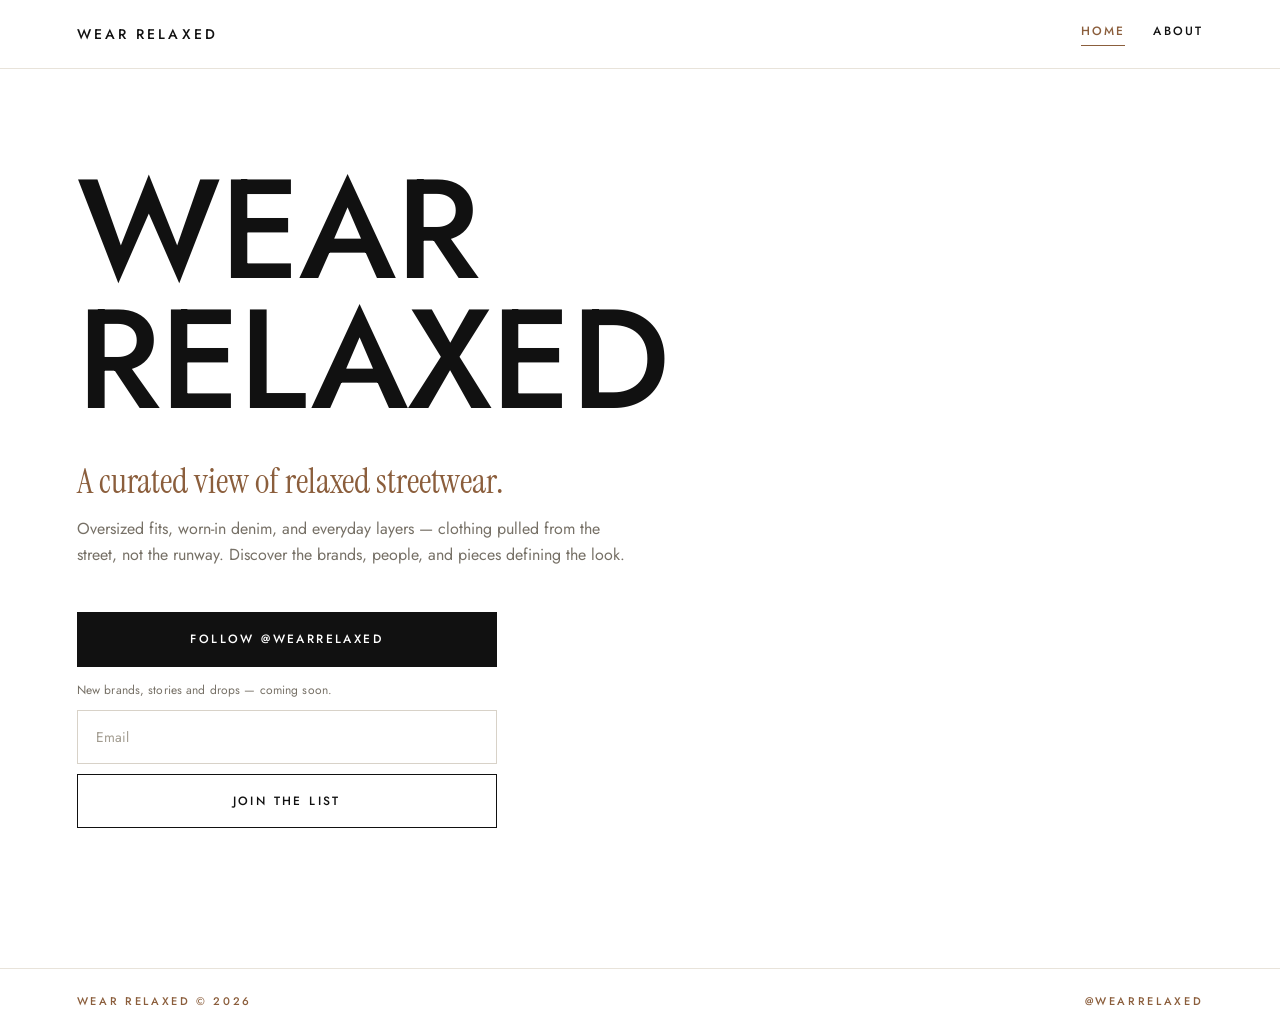
<file: index.html>
<!DOCTYPE html>
<html lang="en">
<head>
<meta charset="utf-8" />
<meta name="viewport" content="width=device-width, initial-scale=1" />
<title>Wear Relaxed — A curated view of relaxed streetwear.</title>
<meta name="description" content="Wear Relaxed is a curated view of relaxed streetwear — oversized fits, worn-in denim, and everyday layers pulled from the street, not the runway. Discover the brands, people, and pieces defining the look." />
<meta name="theme-color" content="#ffffff" />
<link rel="icon" href="favicon.svg" type="image/svg+xml" />

<meta property="og:title" content="Wear Relaxed" />
<meta property="og:description" content="A curated view of relaxed streetwear." />
<meta property="og:type" content="website" />
<meta property="og:url" content="https://wearrelaxed.com" />

<link rel="preconnect" href="https://fonts.googleapis.com">
<link rel="preconnect" href="https://fonts.gstatic.com" crossorigin>
<link href="https://fonts.googleapis.com/css2?family=Instrument+Serif&family=Jost:wght@400;500&display=swap" rel="stylesheet">
<link rel="stylesheet" href="styles.css" />
</head>

<body>

  <header class="nav rise">
    <a class="nav-logo" href="index.html">Wear Relaxed</a>
    <nav class="nav-links">
      <a href="index.html" aria-current="page">Home</a>
      <a href="about.html">About</a>
    </nav>
  </header>

  <main>
    <h1 class="rise d1"><span>Wear</span><span>Relaxed</span></h1>
    <p class="lede rise d2">A curated view of relaxed streetwear.</p>
    <p class="sub rise d2">Oversized fits, worn-in denim, and everyday layers — clothing pulled from the street, not the runway. Discover the brands, people, and pieces defining the look.</p>
    <div class="cta-row rise d3">
      <a class="cta" href="https://instagram.com/wearrelaxed" target="_blank" rel="noopener">Follow @wearrelaxed</a>
      <div class="join-group">
        <p class="join-note">New brands, stories and drops — coming soon.</p>
        <form class="join-form" id="joinForm" novalidate>
          <input class="join-input" type="email" name="email" placeholder="Email" required autocomplete="email" />
          <button class="cta cta-outline" type="submit">Join the List</button>
        </form>
      </div>
    </div>
    <p class="join-msg" id="joinMsg" aria-live="polite"></p>
  </main>

  <footer class="bottom rise d4">
    <span class="tag">Wear Relaxed © 2026</span>
    <span class="tag"><a href="https://instagram.com/wearrelaxed" target="_blank" rel="noopener">@wearrelaxed</a></span>
  </footer>

  <script>
    (function(){
      var FORM_ID = 'dWedbV';
      var FIELD_ID = '51441d87-afd5-4830-893a-62dbe07d6057';
      var form = document.getElementById('joinForm');
      var msg = document.getElementById('joinMsg');
      var input = form.querySelector('.join-input');
      var btn = form.querySelector('button');

      function uuid(){
        if (window.crypto && crypto.randomUUID) return crypto.randomUUID();
        return 'xxxxxxxx-xxxx-4xxx-yxxx-xxxxxxxxxxxx'.replace(/[xy]/g, function(c){
          var r = Math.random()*16|0, v = c === 'x' ? r : (r&0x3|0x8);
          return v.toString(16);
        });
      }

      form.addEventListener('submit', function(e){
        e.preventDefault();
        var email = input.value.trim();
        if (!email || !input.checkValidity()) {
          msg.textContent = 'Enter a valid email.';
          return;
        }
        btn.disabled = true;
        var original = btn.textContent;
        btn.textContent = 'Joining…';
        msg.textContent = '';

        fetch('https://api.tally.so/forms/' + FORM_ID + '/respond', {
          method: 'POST',
          headers: {'Content-Type': 'application/json'},
          body: JSON.stringify({
            sessionUuid: uuid(),
            respondentUuid: uuid(),
            responses: (function(){ var r = {}; r[FIELD_ID] = email; return r; })(),
            captchas: {},
            isCompleted: true,
            password: null
          })
        }).then(function(res){
          if (!res.ok) throw new Error('bad status');
          form.style.display = 'none';
          msg.textContent = "You're on the list.";
        }).catch(function(){
          btn.disabled = false;
          btn.textContent = original;
          msg.textContent = 'Something went wrong — try again.';
        });
      });
    })();
  </script>

</body>
</html>
</file>
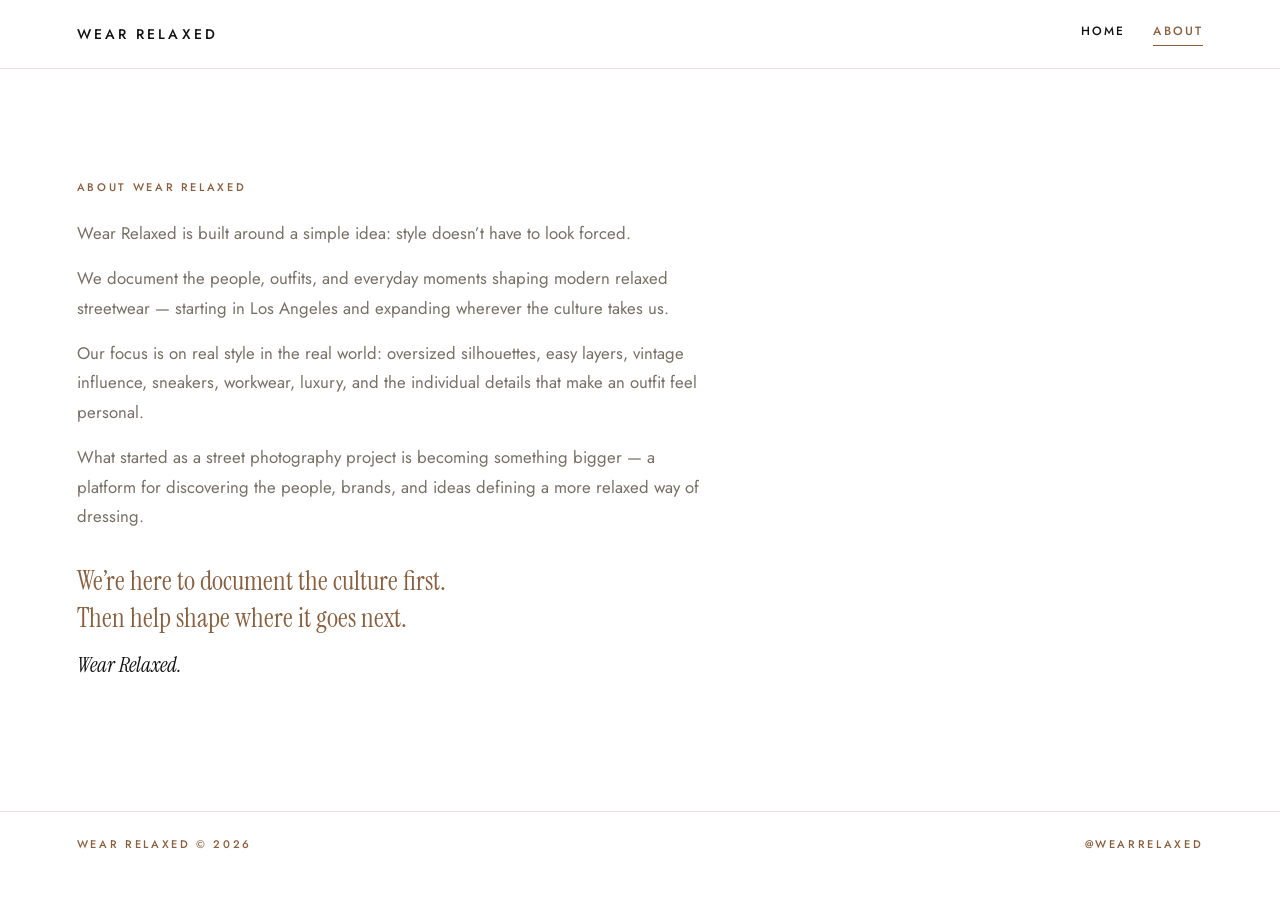
<file: about.html>
<!DOCTYPE html>
<html lang="en">
<head>
<meta charset="utf-8" />
<meta name="viewport" content="width=device-width, initial-scale=1" />
<title>About — Wear Relaxed</title>
<meta name="description" content="Wear Relaxed is built around a simple idea: style doesn't have to look forced. We document the people, outfits, and everyday moments shaping modern relaxed streetwear." />
<meta name="theme-color" content="#ffffff" />
<link rel="icon" href="favicon.svg" type="image/svg+xml" />

<meta property="og:title" content="About — Wear Relaxed" />
<meta property="og:description" content="Style doesn't have to look forced. The idea behind Wear Relaxed." />
<meta property="og:type" content="website" />
<meta property="og:url" content="https://wearrelaxed.com/about.html" />

<link rel="preconnect" href="https://fonts.googleapis.com">
<link rel="preconnect" href="https://fonts.gstatic.com" crossorigin>
<link href="https://fonts.googleapis.com/css2?family=Instrument+Serif&family=Jost:wght@400;500&display=swap" rel="stylesheet">
<link rel="stylesheet" href="styles.css" />
</head>

<body>

  <header class="nav rise">
    <a class="nav-logo" href="index.html">Wear Relaxed</a>
    <nav class="nav-links">
      <a href="index.html">Home</a>
      <a href="about.html" aria-current="page">About</a>
    </nav>
  </header>

  <main class="page">
    <div class="about-copy rise d1">
      <span class="tag">About Wear Relaxed</span>
      <p>Wear Relaxed is built around a simple idea: style doesn’t have to look forced.</p>
      <p>We document the people, outfits, and everyday moments shaping modern relaxed streetwear — starting in Los Angeles and expanding wherever the culture takes us.</p>
      <p>Our focus is on real style in the real world: oversized silhouettes, easy layers, vintage influence, sneakers, workwear, luxury, and the individual details that make an outfit feel personal.</p>
      <p>What started as a street photography project is becoming something bigger — a platform for discovering the people, brands, and ideas defining a more relaxed way of dressing.</p>
      <p class="close">We’re here to document the culture first.<br>Then help shape where it goes next.</p>
      <p class="sign">Wear Relaxed.</p>
    </div>
  </main>

  <footer class="bottom rise d4">
    <span class="tag">Wear Relaxed © 2026</span>
    <span class="tag"><a href="https://instagram.com/wearrelaxed" target="_blank" rel="noopener">@wearrelaxed</a></span>
  </footer>

</body>
</html>
</file>
<file: styles.css>
:root{
  --paper:#ffffff;
  --ink:#111111;
  --muted:#767066;
  --line:#e8e3da;
  --field:#d8d2c8;
  --accent:#8b5e3c;      /* clay/terracotta — the one warm accent, legible on white */
  --accent-rgb:139,94,60;
  --sans:'Jost','Helvetica Neue',Arial,sans-serif;
  --serif:'Instrument Serif','Times New Roman',serif;
  --pad:clamp(22px,6vw,88px);
}

*{box-sizing:border-box;}
html{-webkit-text-size-adjust:100%;}
body{
  margin:0;
  min-height:100svh;
  background:var(--paper);
  color:var(--ink);
  font-family:var(--sans);
  font-weight:400;
  font-size:16px;
  line-height:1.6;
  -webkit-font-smoothing:antialiased;
}
a{color:inherit; text-decoration:none;}

.tag{
  font-size:11px; font-weight:500; letter-spacing:.24em;
  text-transform:uppercase; color:var(--accent);
}

/* nav */
.nav{
  display:flex; align-items:center; justify-content:space-between;
  padding:22px var(--pad);
  border-bottom:1px solid var(--line);
}
.nav-logo{
  font-size:14px; font-weight:500; letter-spacing:.22em; text-transform:uppercase;
}
.nav-links{display:flex; gap:28px;}
.nav-links a{
  font-size:12px; font-weight:500; letter-spacing:.18em; text-transform:uppercase;
  padding-bottom:4px; border-bottom:1px solid transparent;
  transition:border-color .3s ease, color .3s ease;
}
.nav-links a:hover{color:var(--accent);}
.nav-links a[aria-current="page"]{border-color:var(--accent); color:var(--accent);}

main{padding:clamp(48px,10vw,96px) var(--pad) clamp(64px,9vw,120px);}
.page{padding:clamp(56px,10vw,104px) var(--pad) clamp(72px,10vw,128px); max-width:900px;}

h1{
  margin:0;
  font-weight:500;
  font-size:clamp(3rem,11vw,9rem);
  line-height:.92;
  letter-spacing:-0.005em;
  text-transform:uppercase;
}
h1 span{display:block;}

.lede{
  font-family:var(--serif);
  font-size:clamp(1.4rem,3.2vw,2.2rem);
  line-height:1.2;
  color:var(--accent);
  margin:clamp(22px,4vw,36px) 0 0;
}
.sub{max-width:56ch; color:var(--muted); margin:14px 0 0;}

.cta{
  display:inline-flex; align-items:center; justify-content:center;
  padding:17px 34px;
  border:1px solid var(--ink); background:var(--ink); color:#fff;
  font-size:12px; font-weight:500; letter-spacing:.2em; text-transform:uppercase;
  transition:background .35s ease, color .35s ease, border-color .35s ease;
}
.cta:hover{background:var(--accent); border-color:var(--accent); color:#fff;}
a:focus-visible, button:focus-visible{outline:2px solid var(--accent); outline-offset:3px;}

.cta-row{display:flex; flex-direction:column; gap:14px;
         margin-top:clamp(30px,5vw,44px); max-width:420px;}

.cta-outline{background:transparent; color:var(--ink);}
.cta-outline:hover{background:var(--ink); color:#fff; border-color:var(--ink);}

button.cta{
  font-family:inherit; appearance:none; -webkit-appearance:none;
  cursor:pointer;
}
button.cta:disabled{opacity:.6; cursor:default;}

.join-group{display:flex; flex-direction:column; width:100%;}
.join-note{
  margin:0 0 10px; font-size:12px; color:var(--muted);
  letter-spacing:.01em;
}

.join-form{display:flex; flex-direction:column; gap:10px; width:100%;}
.join-input{
  background:#fff; color:var(--ink); font-family:var(--sans);
  font-size:14px; padding:0 18px; height:54px; width:100%;
  border:1px solid var(--field);
  outline:none; transition:border-color .3s ease;
}
.join-input::placeholder{color:#a29c90;}
.join-input:focus{border-color:var(--ink);}
.join-input:invalid:not(:placeholder-shown){border-color:#b4503c;}
.join-form .cta{width:100%;}

.join-msg{
  margin:12px 0 0; font-size:13px; color:var(--accent);
  min-height:1em;
}

.bottom{display:flex; flex-wrap:wrap; justify-content:space-between; gap:12px;
        border-top:1px solid var(--line); padding:24px var(--pad);}
.bottom a:hover{color:var(--accent);}

.about-copy{max-width:64ch;}
.about-copy p{margin:16px 0 0; color:var(--muted); font-size:clamp(1rem,1.5vw,1.05rem); line-height:1.75;}
.about-copy p:first-of-type{margin-top:20px;}
.about-copy .close{
  font-family:var(--serif); color:var(--accent);
  font-size:clamp(1.25rem,2.4vw,1.7rem); line-height:1.35;
  margin-top:clamp(24px,4vw,32px);
}
.about-copy .sign{
  font-family:var(--serif); font-style:italic; color:var(--ink);
  font-size:clamp(1.1rem,2vw,1.3rem); margin-top:10px;
}

/* load-in */
.rise{opacity:0; transform:translateY(16px); animation:rise 1s cubic-bezier(.2,.7,.2,1) forwards;}
.d1{animation-delay:.08s;} .d2{animation-delay:.18s;} .d3{animation-delay:.28s;} .d4{animation-delay:.38s;}
@keyframes rise{to{opacity:1; transform:none;}}

@media (prefers-reduced-motion: reduce){
  .rise{opacity:1; transform:none; animation:none;}
  .cta{transition:none;}
}

@media (max-width: 640px){
  .nav{padding:18px 20px;}
  .nav-links{gap:18px;}
}
</file>
